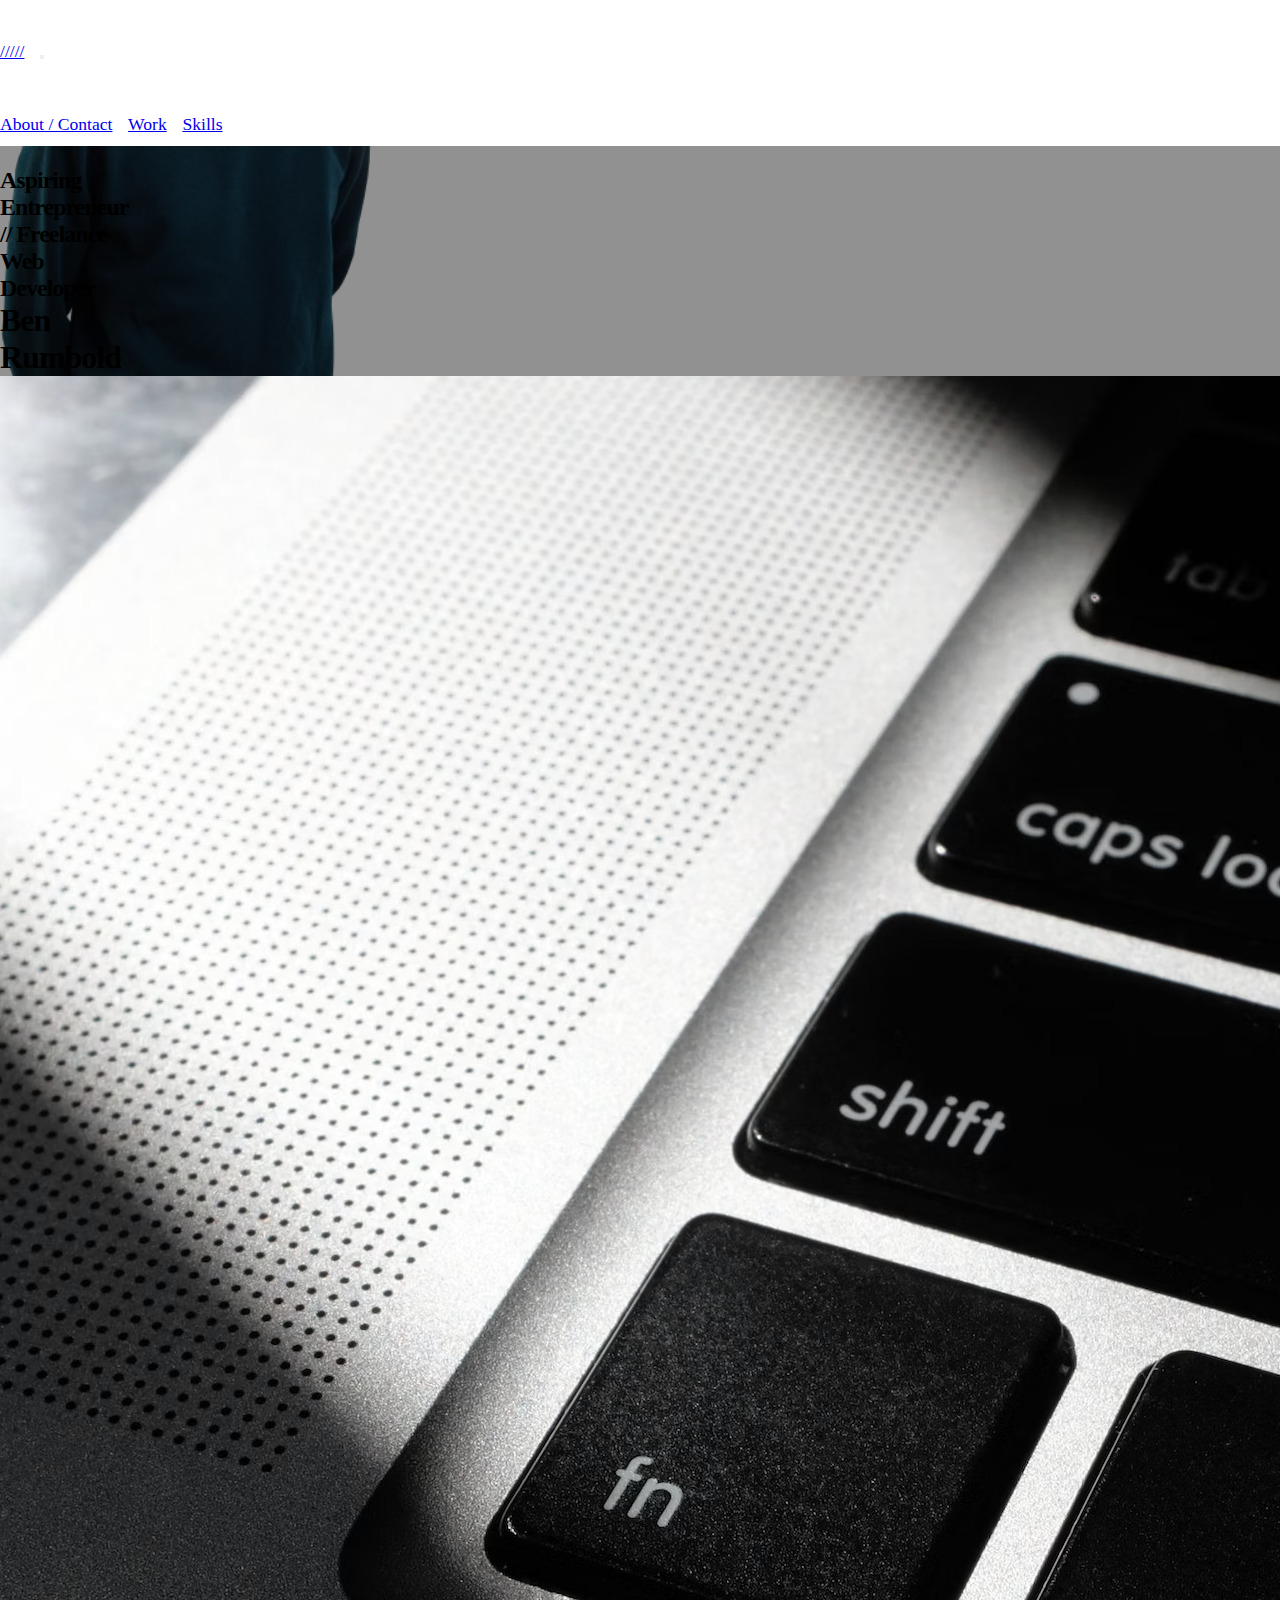
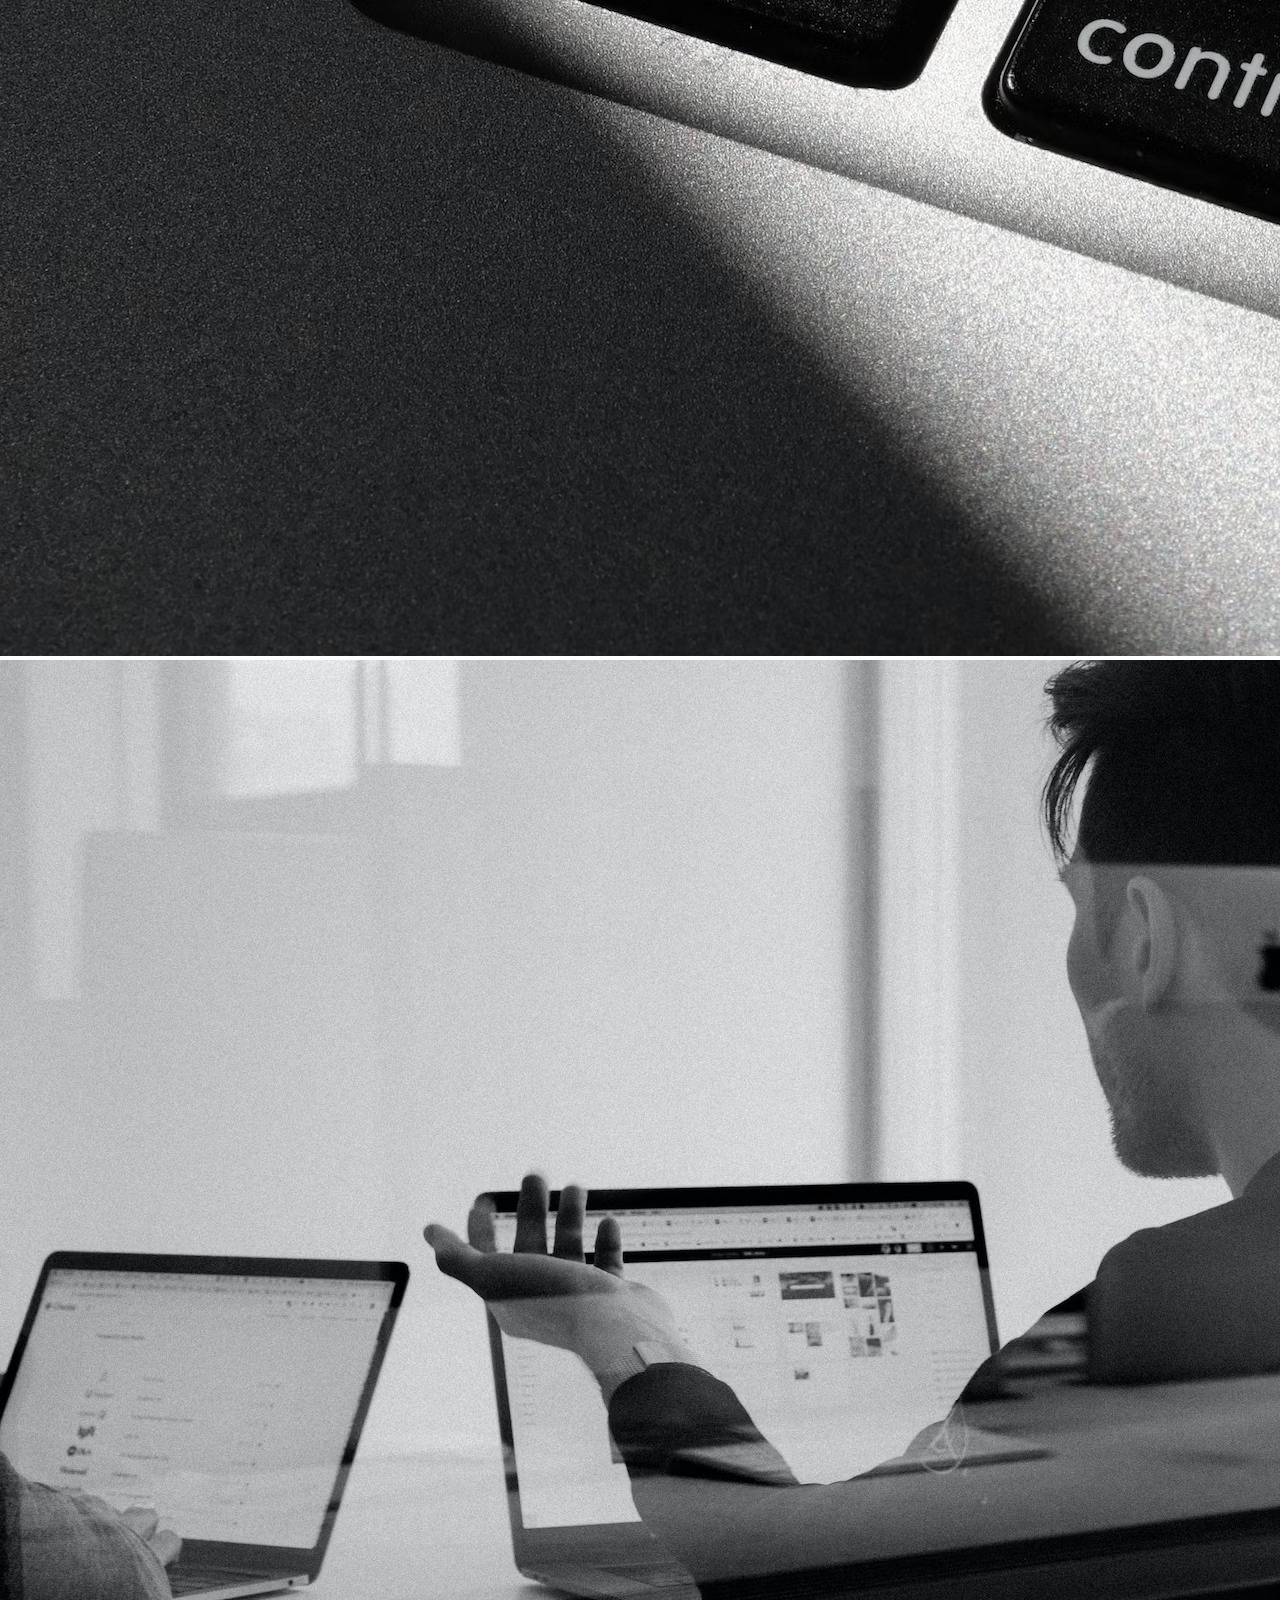
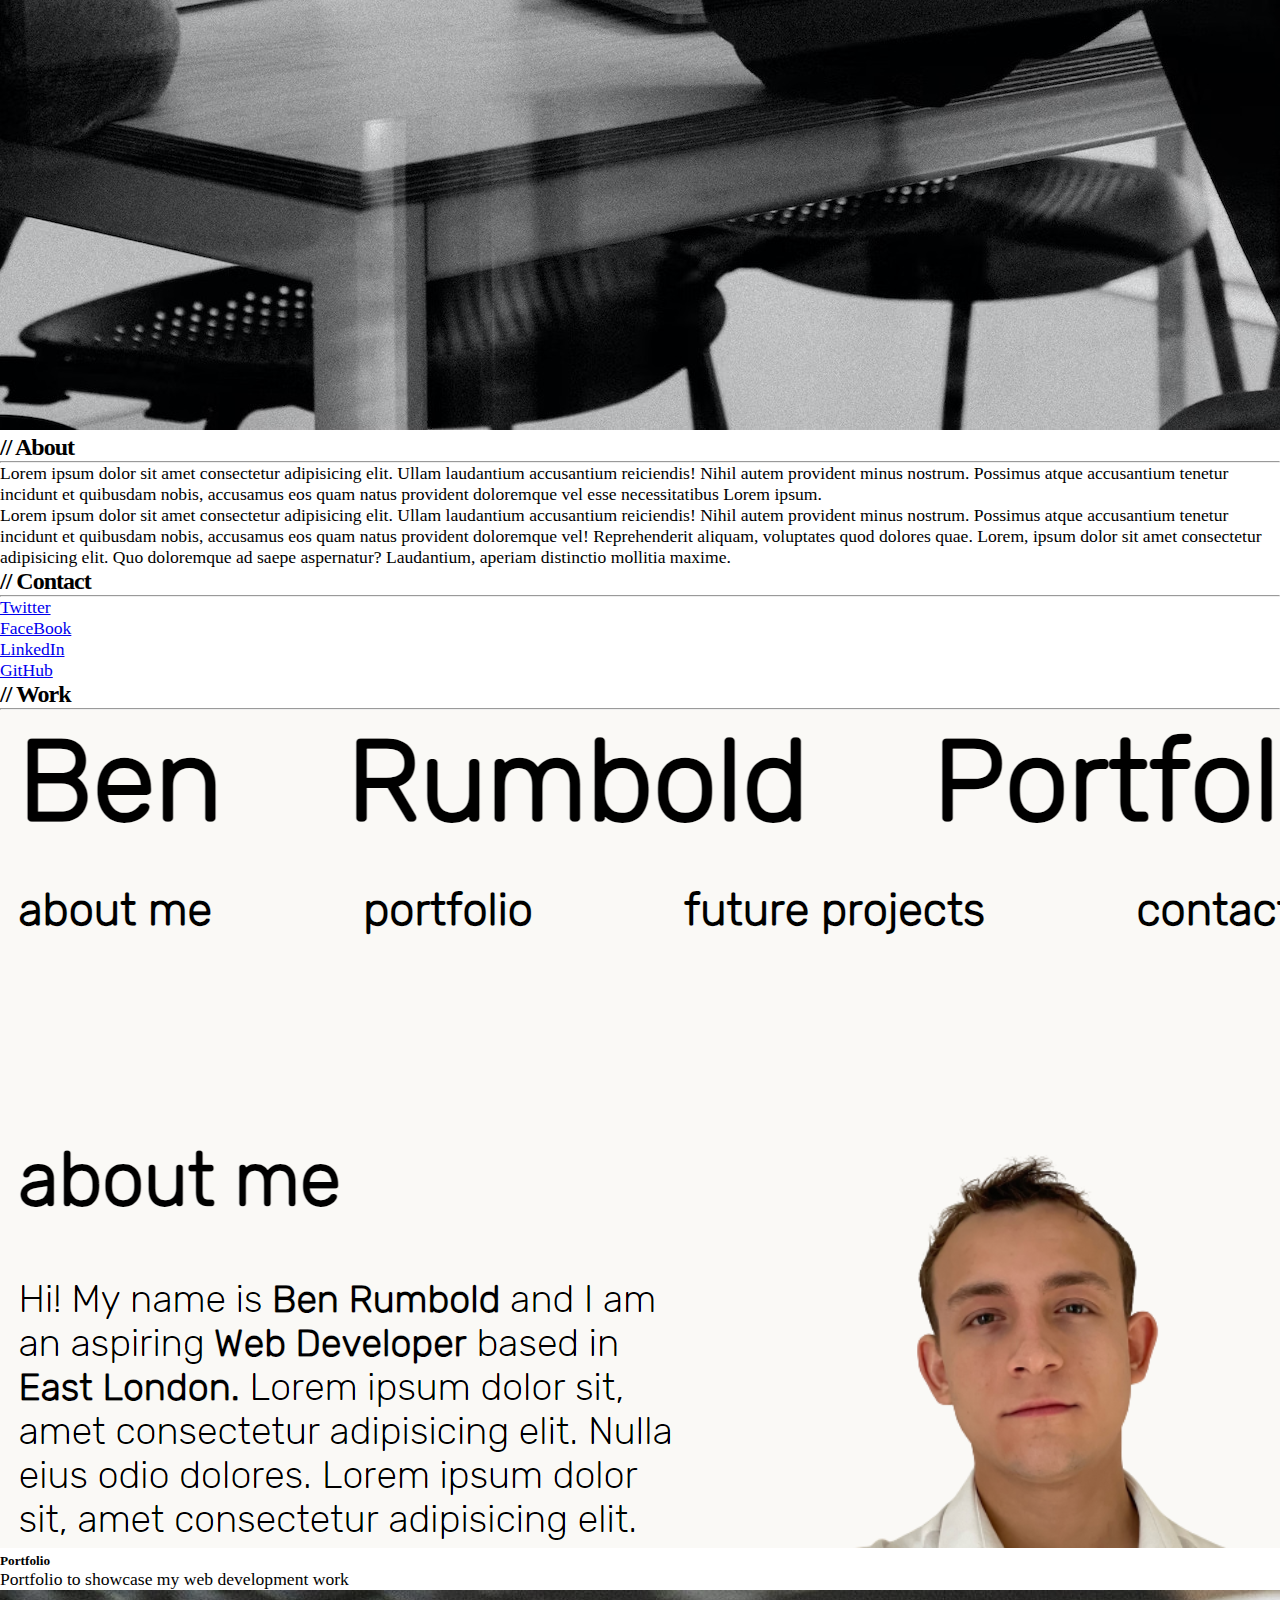
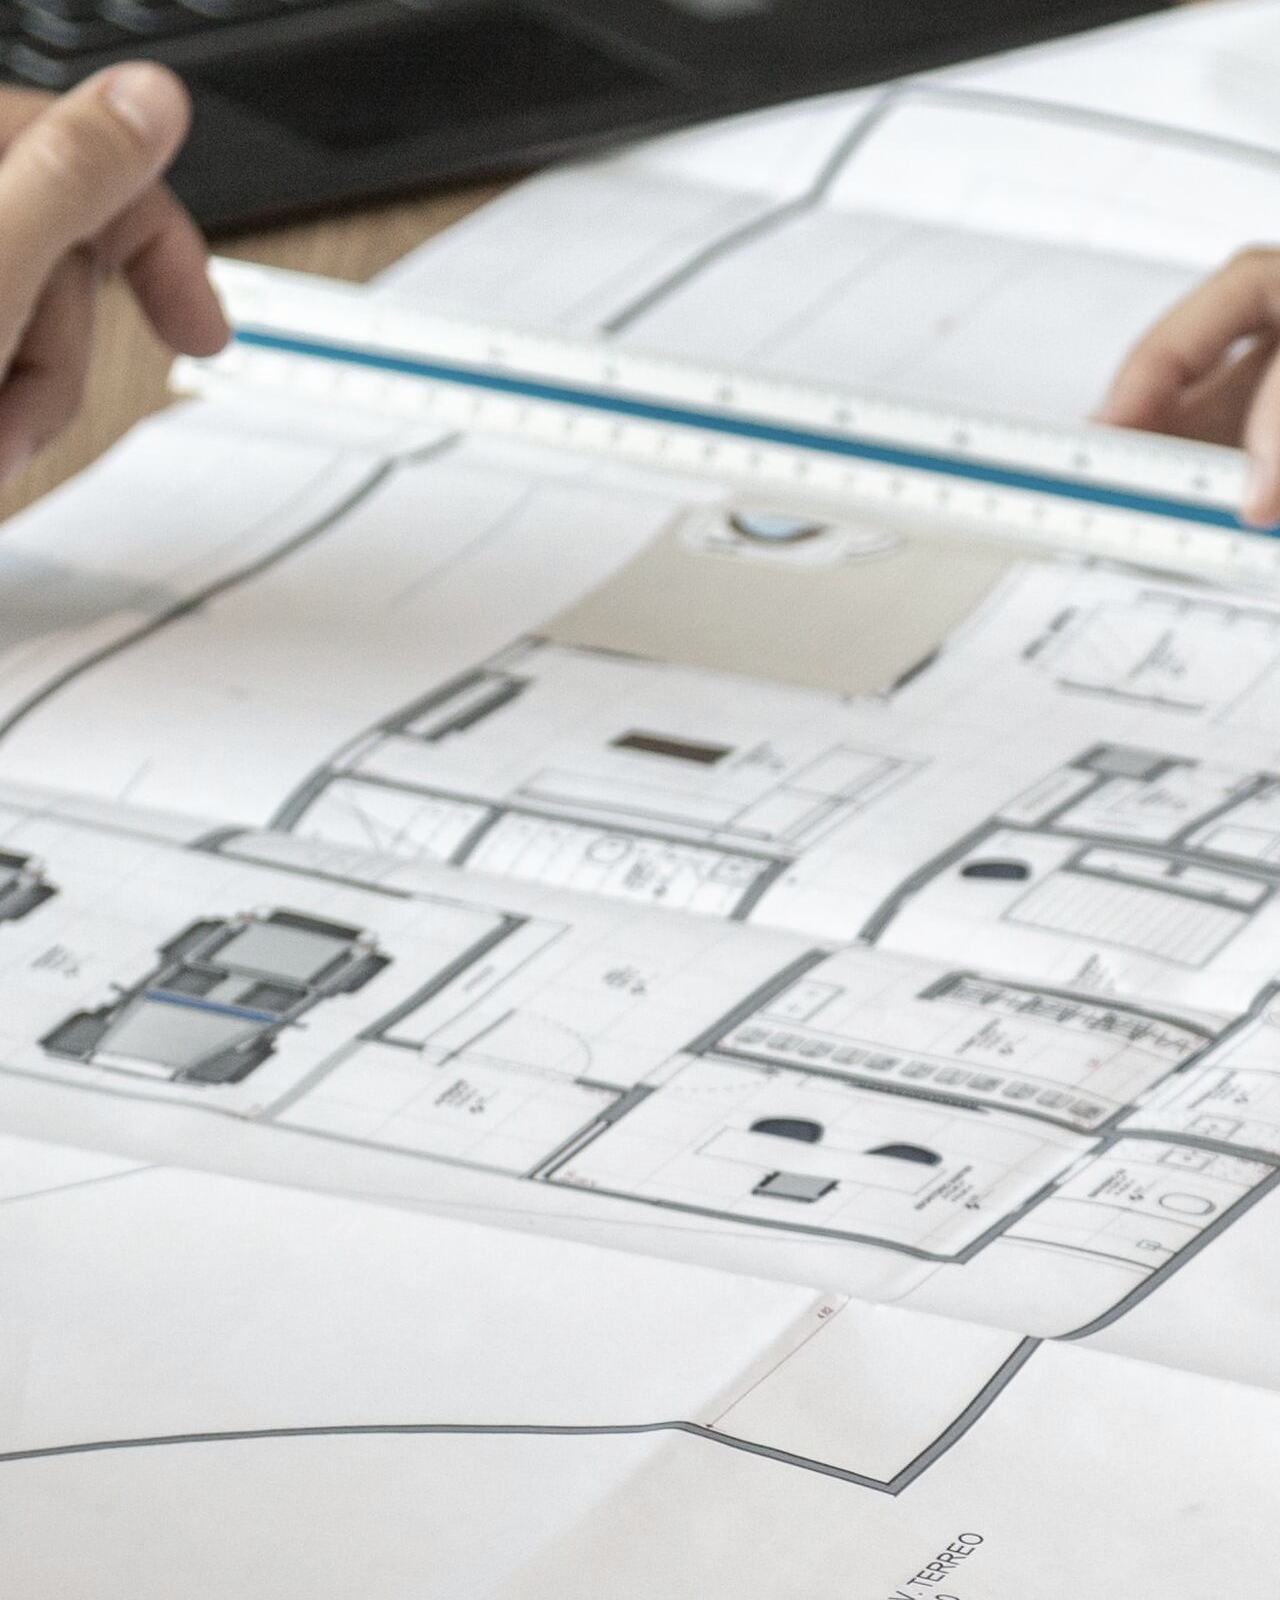
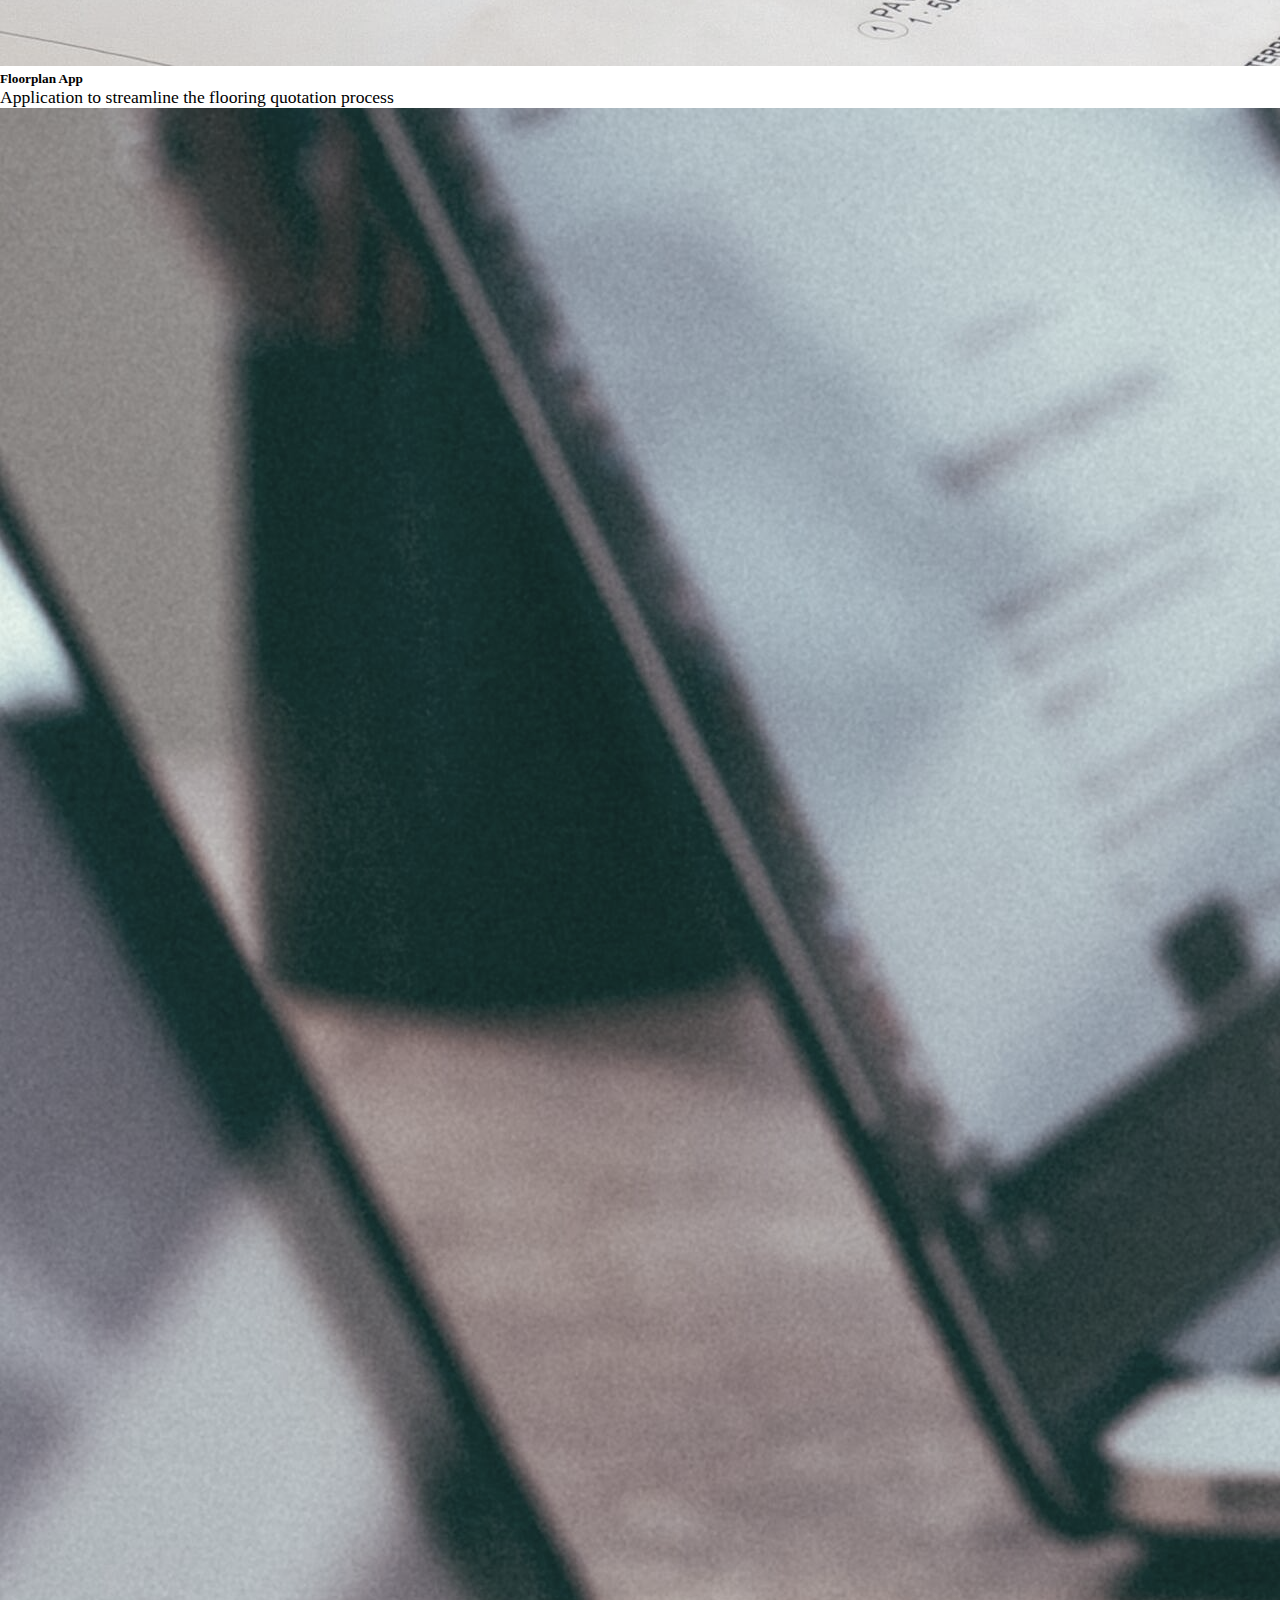
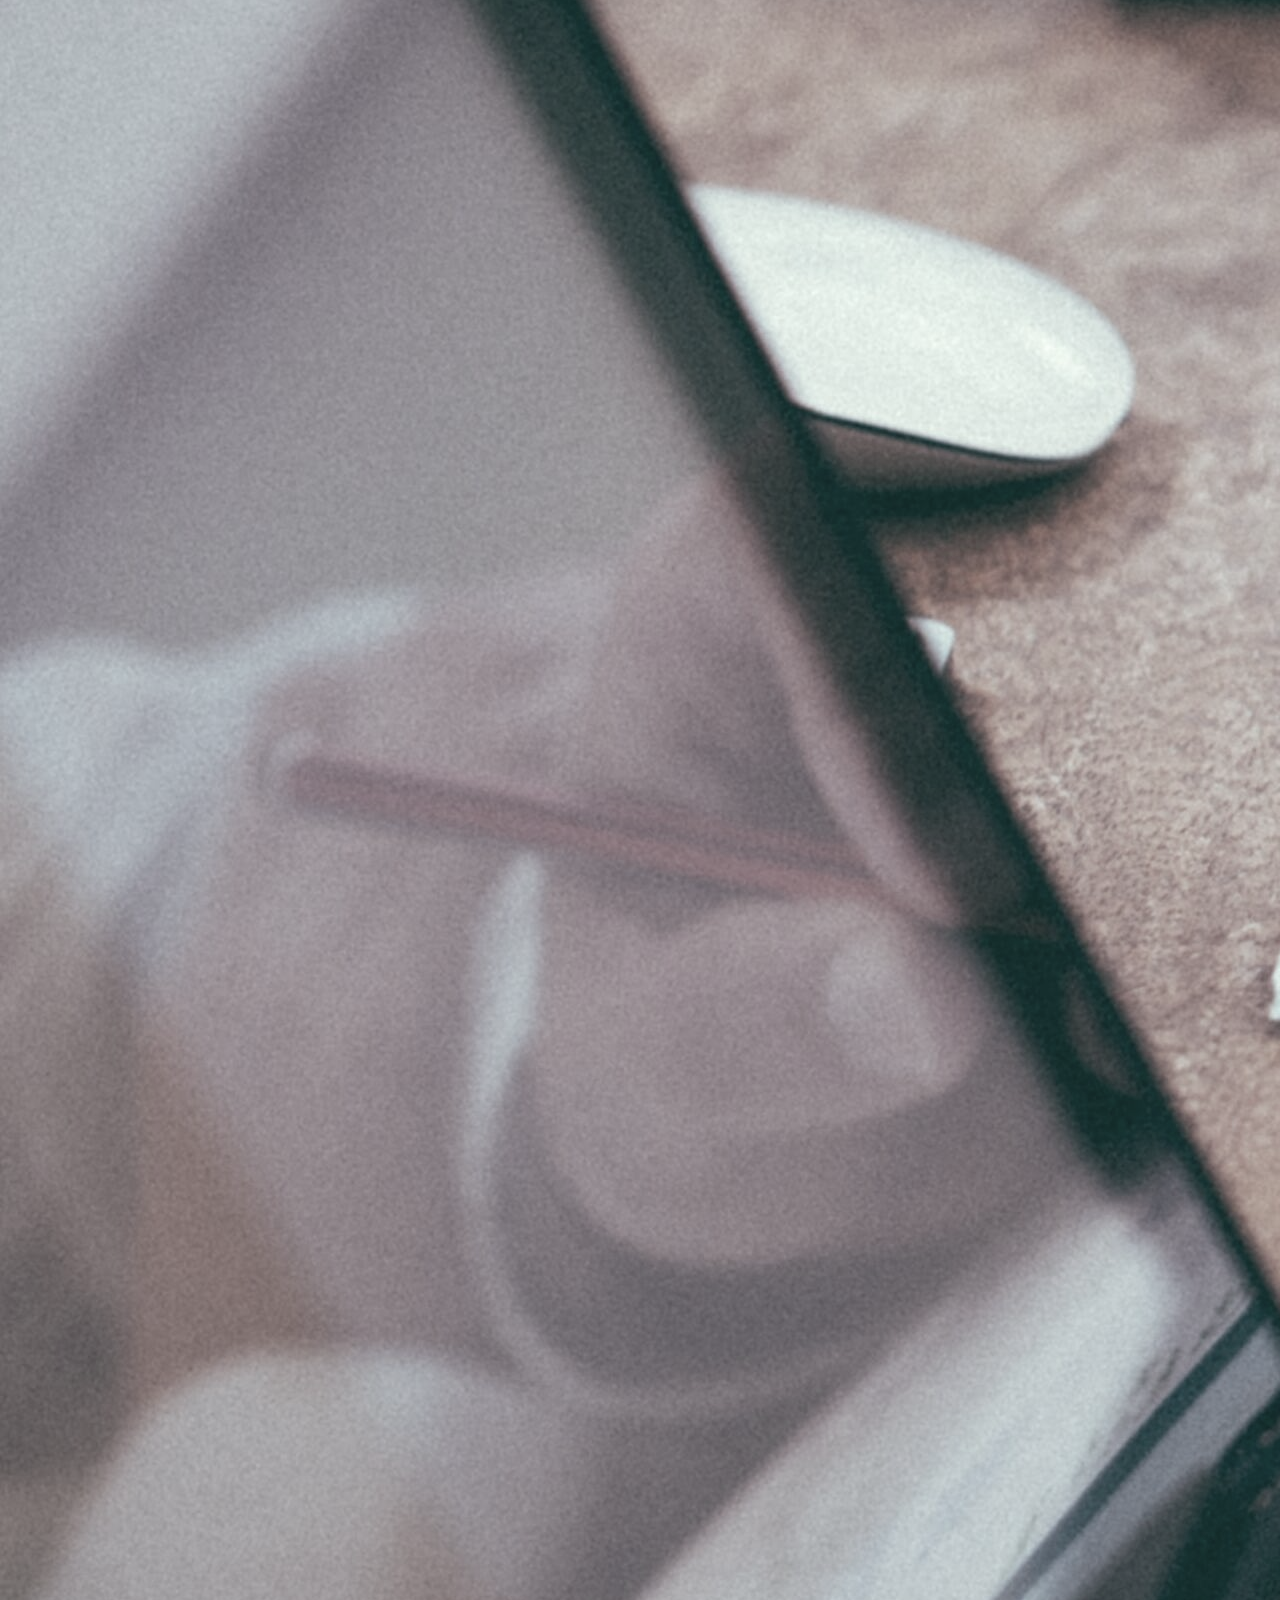
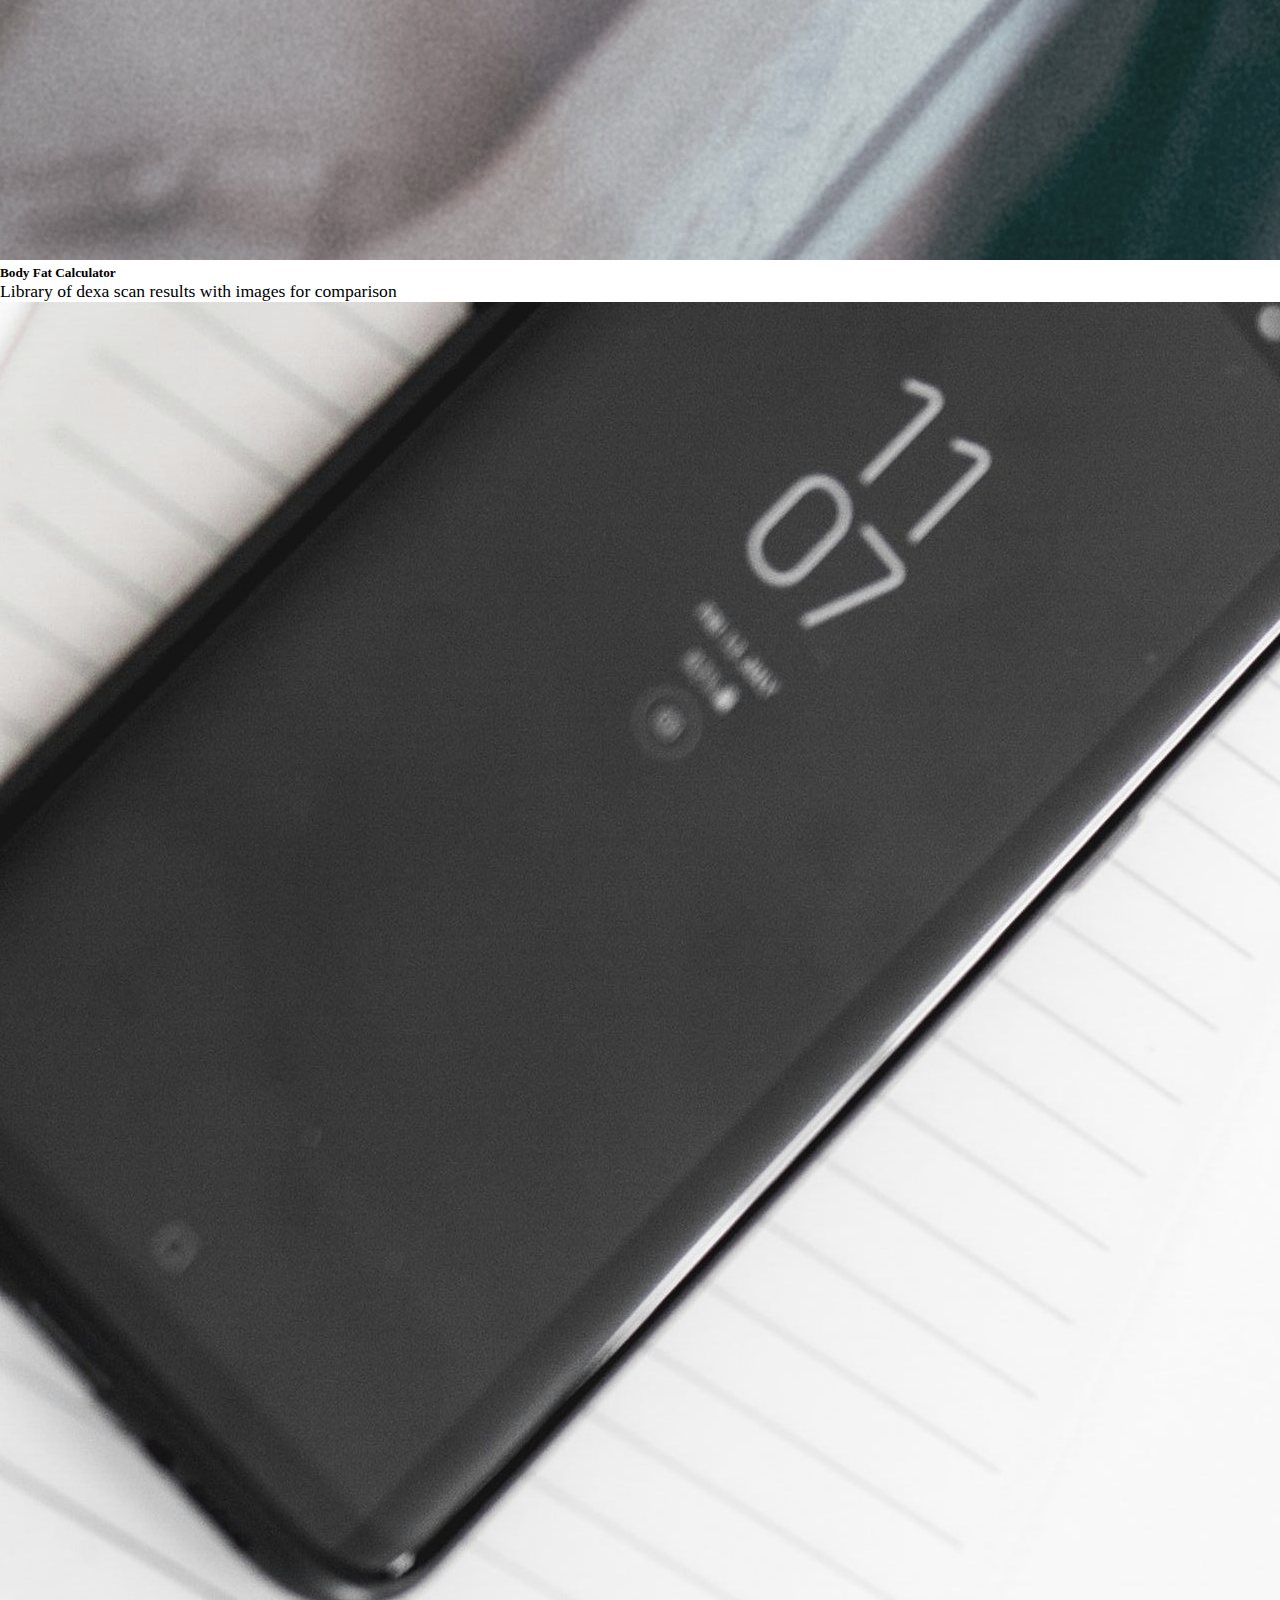
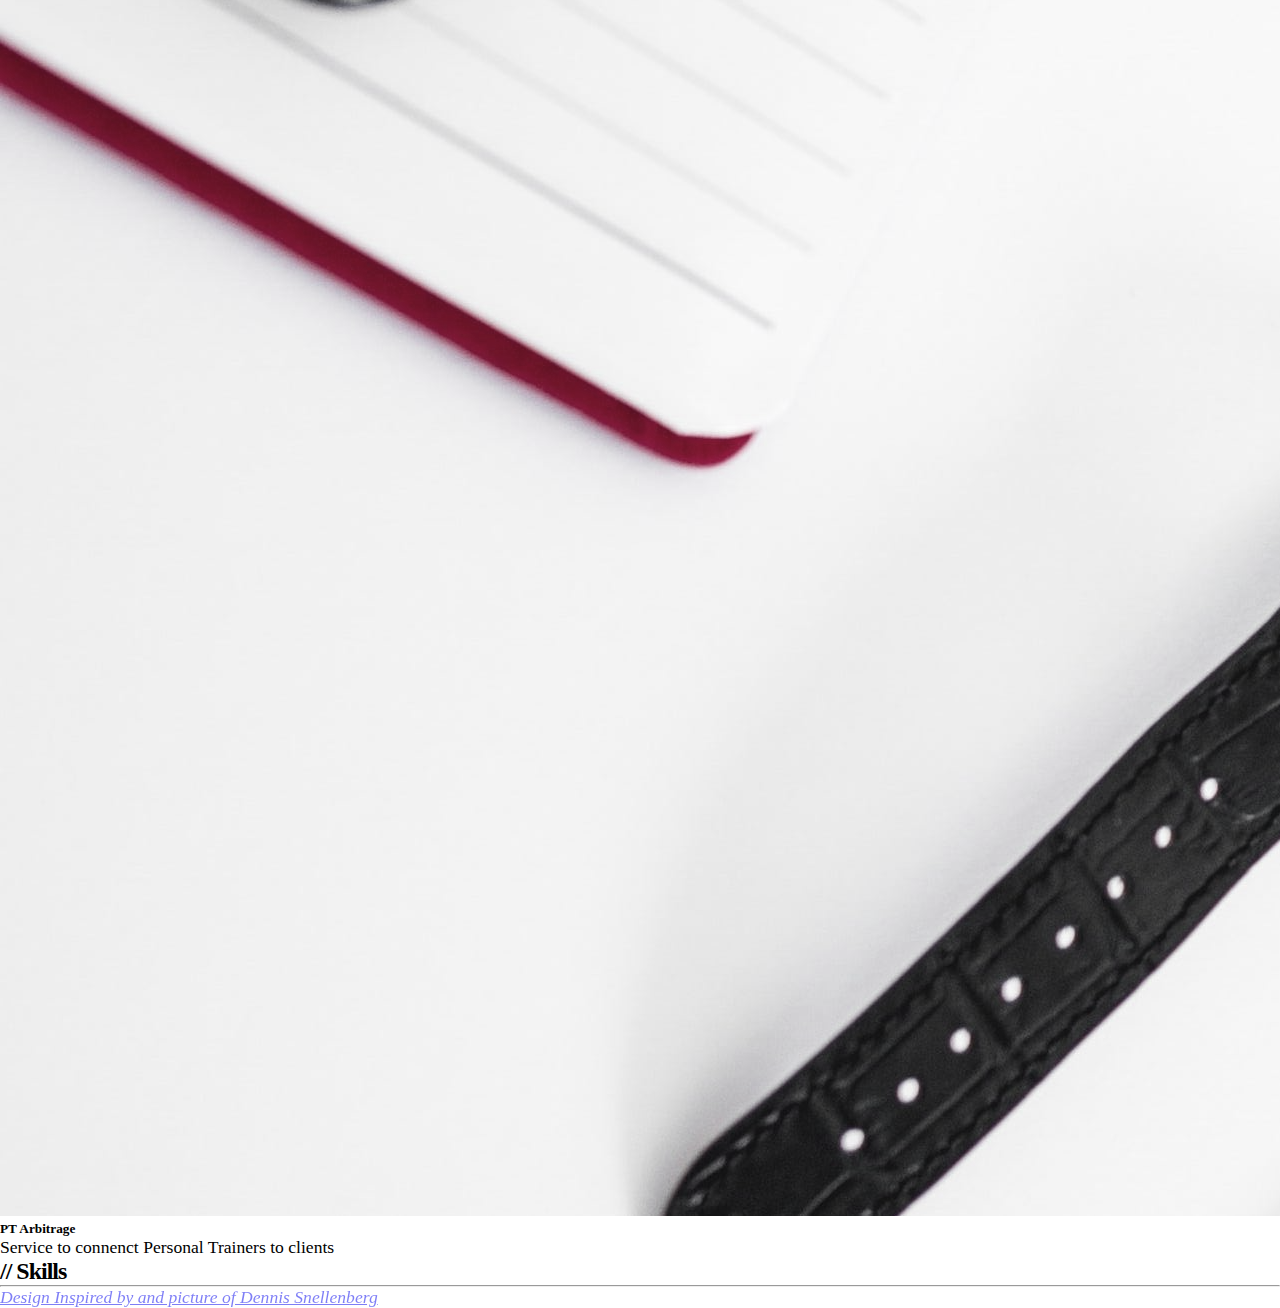
<file: index.html>
<!doctype html>
<html lang="en">
  <head>
    <meta charset="utf-8">
    <meta name="viewport" content="width=device-width, initial-scale=1">
    <title>Ben Rumbold Portfolio Bootstrap</title>
    <link href="https://cdn.jsdelivr.net/npm/bootstrap@5.3.2/dist/css/bootstrap.min.css" rel="stylesheet" integrity="sha384-T3c6CoIi6uLrA9TneNEoa7RxnatzjcDSCmG1MXxSR1GAsXEV/Dwwykc2MPK8M2HN" crossorigin="anonymous">
    <link rel="icon" type="image/x-icon" href="assets/images/favicon.png">
    <link href="assets/style.css" rel="stylesheet">
    <link rel="stylesheet" href="https://cdnjs.cloudflare.com/ajax/libs/font-awesome/6.5.1/css/all.min.css" integrity="sha512-DTOQO9RWCH3ppGqcWaEA1BIZOC6xxalwEsw9c2QQeAIftl+Vegovlnee1c9QX4TctnWMn13TZye+giMm8e2LwA==" crossorigin="anonymous" referrerpolicy="no-referrer" />
  </head>
  <body>

    <!-- navbar -->
    <nav class="navbar navbar-expand-sm navbar-dark fixed-top" id="my-nav">
        <div class="container g-3">
            <a class="navbar-brand pointer" href="#"> /////</a>
            <button class="navbar-toggler" type="button" data-bs-toggle="collapse" data-bs-target="#navbarSupportedContent" aria-controls="navbarSupportedContent" aria-expanded="false" aria-label="Toggle navigation">
                <span class="navbar-toggler-icon"></span>
            </button>
            <div class="collapse navbar-collapse" id="navbarSupportedContent">
                <div class="navbar-nav ms-auto">
                <a class="nav-link pointer" href="#aboutContact">About / Contact</a>
                <a class="nav-link pointer" href="#work">Work</a>
                <a class="nav-link pointer" href="#skills">Skills</a>
                </div>
            </div>
        </div>
    </nav>

    <!-- hero -->
    <div class="hero">
        <div class="container heroContainer pb-4">
            <div class="row">
                <div class="col">
                    <p id="filler">.</p>
                </div>
            </div>
            <div class="row border-bottom border-dark mt-3">
                <div class="col-12">
                    <h2 class="display-2 text-end heroText">Aspiring</h2>
                </div>
                <div class="col-12">
                    <h2 class="display-2 text-end heroText">Entrepreneur</h2>
                </div>    
                <div class="col-12">
                    <h2 class="display-2 text-end heroText">// Freelance</h2>
                </div>
                <div class="col-12 col-sm-6 order-sm-2">
                    <h2 class="display-2 text-end heroText">Web</h2>
                </div>
                <div class="col-12 col-sm-6 order-sm-4 ms-auto">
                    <h2 class="display-2 text-end">Developer</h2>
                </div>
                <div class="col-12 col-sm-6 order-sm-1">
                    <h1 class="display-2 text-light text-end text-sm-start heroText">Ben</h1>
                </div>
                <div class="col-12 col-sm-6 order-sm-3">
                    <h1 class="display-2 text-light text-end text-sm-start heroText">Rumbold</h1>
                </div>
            </div>
        </div>
    </div>

    <!-- about / contact -->
    <div class="container mt-4" id="aboutContact">
        <div class="row">
            <div class="col-6 col-lg-3 mt-3 order-sm-1">
                <img class="img-fluid h-100 object-fit-cover bwImg aboutMeImg" src="assets/images/img2.jpg" alt="image-of-keyboard" id="image1">
            </div>
            <div class="col-6 col-lg-3 mt-3 order-sm-4">
                <img class="img-fluid h-100 object-fit-cover bwImg aboutMeImg" src="assets/images/img1.jpg" alt="image-of-web-developers" id="image2">
            </div>
            <div class="col-sm-6 col-lg-3 mt-3 h-100 text-end order-sm-2">
                <h2 class="display-2 text-end">// About</h2>
                <hr>
                <p>Lorem ipsum dolor sit amet consectetur adipisicing elit. Ullam laudantium accusantium reiciendis! Nihil autem provident minus nostrum. Possimus atque accusantium tenetur incidunt et quibusdam nobis, accusamus eos quam natus provident doloremque vel  esse necessitatibus Lorem ipsum.</p>
            </div>
            <div class="col-sm-6 col-lg-3 mt-3 h-100 text-end text-lg-start order-sm-3">
                <p>Lorem ipsum dolor sit amet consectetur adipisicing elit. Ullam laudantium accusantium reiciendis! Nihil autem provident minus nostrum. Possimus atque accusantium tenetur incidunt et quibusdam nobis, accusamus eos quam natus provident doloremque vel! Reprehenderit aliquam, voluptates quod dolores quae. Lorem, ipsum dolor sit amet consectetur adipisicing elit. Quo doloremque ad saepe aspernatur? Laudantium, aperiam distinctio mollitia maxime.</p>
            </div>
        </div>
        <div class="container mt-2 g-3">
            <div class="row justify-content-end text-end border-bottom border-dark pb-2">
                <div class="col-12">
                    <h2 class="display-2">// Contact</h2>
                    <hr>
                </div>
                <div class="col-6 col-sm-3 text-end pointer">
                    <a class="link-dark link-underline-opacity-0 link-underline-opacity-100-hover" target="_blank" href="https://twitter.com/">Twitter</a>
                </div>
                <div class="col-6 col-sm-3 text-end pointer">
                    <a class="link-dark link-underline-opacity-0 link-underline-opacity-100-hover" target="_blank" href="https://www.facebook.com/">FaceBook</a>
                </div>
                <div class="col-6 col-sm-3 text-end pointer">
                    <a class="link-dark link-underline-opacity-0 link-underline-opacity-100-hover" target="_blank" href="https://uk.linkedin.com/">LinkedIn</a>
                </div>
                <div class="col-6 col-sm-3 text-end pointer">
                    <a class="link-dark link-underline-opacity-0 link-underline-opacity-100-hover" target="_blank" href="https://github.com/Ben-Rumbold">GitHub</a>
                </div>
            </div>
        </div>
    </div>


    <!-- portfolio -->
    <div class="container" id="work">
        <div class="row mt-4 text-end border-bottom border-dark pb-3">
            <div class="col-12">
                <h2 class="display-2">// Work</h2>
                <hr>
            </div>
            <div class="col-sm-6 col-lg-3 text-center mt-2">
                <div class="card h-100 rounded-0">
                    <a target="_blank" href="https://ben-rumbold.github.io/ben-rumbold-portfolio/index.html"><img class="img-fluid object-fit-cover pointer" src="assets/images/Screenshot1.png" alt="example-work"></a>
                    <div class="card-body">
                        <h5 class="card-title">Portfolio</h5>
                        <p class="card-text">Portfolio to showcase my web development work</p>
                        <div class="cardIconContainer">
                            <i class="fa-brands fa-html5 cardIcon"></i>
                            <i class="fa-brands fa-css3-alt cardIcon"></i>
                        </div>
                    </div>
                </div>
            </div>
            <div class="col-sm-6 col-lg-3 text-center mt-2">
                <div class="card h-100 rounded-0">
                    <a href="comingsoon.html"><img class="img-fluid object-fit-cover bwImg pointer" src="assets/images/Screenshot2.jpg" alt="example-work"></a>
                    <div class="card-body">
                        <h5 class="card-title">Floorplan App</h5>
                        <p class="card-text">Application to streamline the flooring quotation process</p>
                        <div class="cardIconContainer">
                            <i class="fa-brands fa-html5 cardIcon"></i>
                            <i class="fa-brands fa-css3-alt cardIcon"></i>
                            <i class="fa-brands fa-js cardIcon"></i>
                        </div>
                    </div>
                </div>
            </div>
            <div class="col-sm-6 col-lg-3 text-center mt-2">
                <div class="card h-100 rounded-0">
                    <a href="comingsoon.html"><img class="img-fluid object-fit-cover bwImg pointer" src="assets/images/Screenshot3.jpg" alt="example-work"></a>
                    <div class="card-body">
                        <h5 class="card-title">Body Fat Calculator</h5>
                        <p class="card-text">Library of dexa scan results with images for comparison</p>
                        <div class="cardIconContainer">
                            <i class="fa-brands fa-html5 cardIcon"></i>
                            <i class="fa-brands fa-css3-alt cardIcon"></i>
                            <i class="fa-brands fa-js cardIcon"></i>
                        </div>
                    </div>
                </div>
            </div>
            <div class="col-sm-6 col-lg-3 text-center mt-2">
                <div class="card h-100 rounded-0">
                    <a href="comingsoon.html"><img class="img-fluid object-fit-cover bwImg pointer" src="assets/images/Screenshot4.jpg" alt="example-work"></a>
                    <div class="card-body">
                        <h5 class="card-title">PT Arbitrage</h5>
                        <p class="card-text">Service to connenct Personal Trainers to clients</p>
                        <div class="cardIconContainer">
                            <i class="fa-brands fa-html5 cardIcon"></i>
                            <i class="fa-brands fa-css3-alt cardIcon"></i>
                            <i class="fa-brands fa-js cardIcon"></i>
                        </div>
                    </div>
                </div>
            </div>
        </div>
    </div>

    <!-- skills -->
    <div class="container" id="skills">
        <div class="row mt-4 border-bottom border-dark">
            <div class="col-12 text-end">
                <h2 class="display-2">// Skills</h2>
                <hr>
            </div>
            <div class="col-3 text-center mb-2">
                <a class="link-dark link-underline-opacity-0 link-underline-opacity-100-hover" target="_blank" href="https://developer.mozilla.org/en-US/docs/Web/HTML"><i class="fa-brands fa-html5 icon pointer"></i></a>
            </div>
            <div class="col-3 text-center mb-2">
                <a class="link-dark link-underline-opacity-0 link-underline-opacity-100-hover" target="_blank" href="https://developer.mozilla.org/en-US/docs/Web/CSS"><i class="fa-brands fa-css3-alt icon pointer"></i></a>
            </div>
            <div class="col-3 text-center mb-2">
                <a class="link-dark link-underline-opacity-0 link-underline-opacity-100-hover" target="_blank" href="https://developer.mozilla.org/en-US/docs/Web/JavaScript"><i class="fa-brands fa-js icon pointer"></i></a>
            </div>
            <div class="col-3 text-center mb-2">
                <a class="link-dark link-underline-opacity-0 link-underline-opacity-100-hover" target="_blank" href="https://getbootstrap.com/"><i class="fa-brands fa-bootstrap icon pointer"></i></a>
            </div>
        </div>
    </div>
     
    <!-- footer  -->
    <div class="container mt-4 mb-3 g-3">
        <div class="row">
            <div class="col-12 text-end" id="footerCredit">
                <a class="link-dark link-underline-opacity-0 link-underline-opacity-100-hover pointer" target="_blank" href="https://dennissnellenberg.com/"><em>Design Inspired by and picture of Dennis Snellenberg</em></a>
            </div>
        </div>
    </div>


    <script src="https://cdn.jsdelivr.net/npm/bootstrap@5.3.2/dist/js/bootstrap.bundle.min.js" integrity="sha384-C6RzsynM9kWDrMNeT87bh95OGNyZPhcTNXj1NW7RuBCsyN/o0jlpcV8Qyq46cDfL" crossorigin="anonymous"></script>
    <script src="https://cdn.jsdelivr.net/npm/bootstrap@5.3.2/dist/js/bootstrap.min.js" integrity="sha384-BBtl+eGJRgqQAUMxJ7pMwbEyER4l1g+O15P+16Ep7Q9Q+zqX6gSbd85u4mG4QzX+" crossorigin="anonymous"></script>
    <script>
        const navEL = document.querySelector('.navbar');

        window.addEventListener('scroll', () => {
            // console.log ('call back called after scroll');
            if (window.scrollY >= 56) {
                // alert ('Y scrolled > 56');
                navEL.classList.add('navbar-scrolled');
            } else if (window.scrollY < 56) {
                navEL.classList.remove('navbar-scrolled');
            }
        });
    </script>
  </body>
</html>
</file>
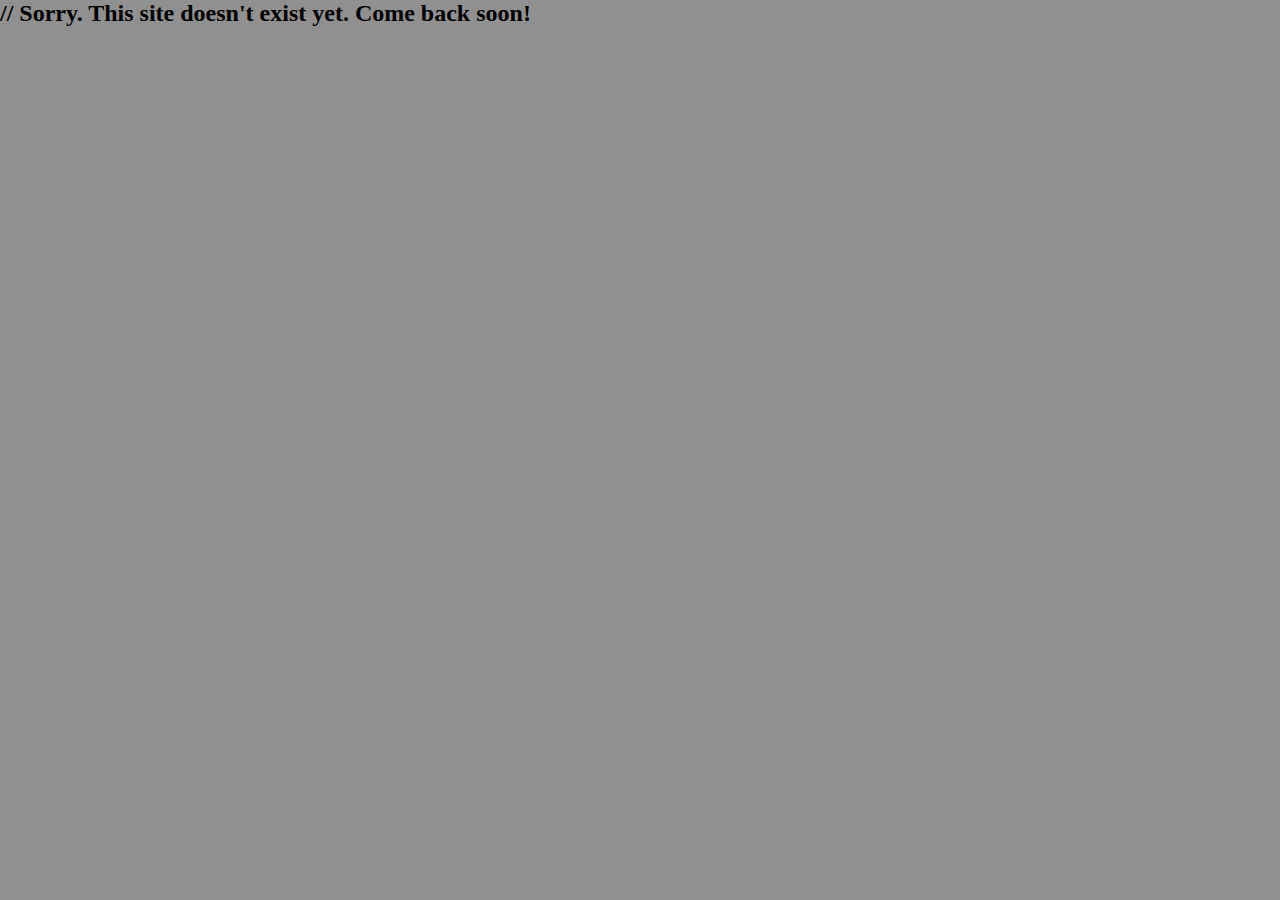
<file: comingsoon.html>
<!DOCTYPE html>
<html lang="en">
<head>
    <meta charset="UTF-8">
    <meta name="viewport" content="width=device-width, initial-scale=1.0">
    <title>Coming Soon</title>
    <link href="https://cdn.jsdelivr.net/npm/bootstrap@5.3.2/dist/css/bootstrap.min.css" rel="stylesheet" integrity="sha384-T3c6CoIi6uLrA9TneNEoa7RxnatzjcDSCmG1MXxSR1GAsXEV/Dwwykc2MPK8M2HN" crossorigin="anonymous">
    <link rel="stylesheet" href="https://cdnjs.cloudflare.com/ajax/libs/font-awesome/6.5.1/css/all.min.css" integrity="sha512-DTOQO9RWCH3ppGqcWaEA1BIZOC6xxalwEsw9c2QQeAIftl+Vegovlnee1c9QX4TctnWMn13TZye+giMm8e2LwA==" crossorigin="anonymous" referrerpolicy="no-referrer" />
    <link rel="icon" type="image/x-icon" href="assets/images/favicon.png">
    <link rel="stylesheet" href="assets/comingsoon.css">
    <!-- <link rel="stylesheet" href="path/to/font-awesome/css/font-awesome.min.css"> -->
</head>
<body>
    <div class="container">
        <div class="row my-5">
            <div class="col-1"></div>
            <div class="col-1 mt-3">
                <a class="link-dark link-underline-opacity-0 link-underline-opacity-100-hover" href="index.html"><i class="fa fa-angle-double-left icon pointer" aria-hidden="true"></i></a>
            </div>
            <div class="col-3"></div>
            <div class="col-6">
                <h2 class="display-2 border-bottom border-dark text-end pb-2">// Sorry. This site doesn't exist yet. Come back soon!</h2>
            </div>
        </div>
    </div>
</body>
</file>
<file: assets/style.css>
*,
*::before,
*::after {
  box-sizing: border-box;
}

* {
  margin: 0;
  padding: 0;
}

h1, h2 {
    letter-spacing: -1px !important;
}

p, a {
    font-size: 1.1rem !important;
}

.pointer:hover {
    cursor: pointer;
}


/* ---------- navbar ---------- */
#filler {
    color: rgba(145, 145, 145);
}

.navbar {
    font-size: calc(.8rem + 3.9vw) !important;
    transition: all 0.5s;
}

.navbar-scrolled {
    background-color: black;
    color: white !important;
    box-shadow: 0 3px 10px rgba(0, 0, 0, 0.15);
}


/* ---------- hero ---------- */
/* .hero {
    background-color: rgba(145, 145, 145);
} */

.hero {
    background-image: linear-gradient(to right, rgb(145, 145, 145), rgb(145, 145, 145), rgb(145, 145, 145), rgb(165, 165, 165), rgb(185, 185, 185), rgb(165, 165, 165), rgb(145, 145, 145), rgb(145, 145, 145), rgb(145, 145, 145));
    background-size: 1000%;
    animation: bg-animation 7s infinite alternate;
}

@keyframes bg-animation {
    0% {background-position: left}
    100% {background-position: right;}
}

.heroContainer {
    background-image: url(../assets/images/HeroPicTransparent.png);
    background-repeat: no-repeat;
    background-position: bottom left -4px;
    background-size: 30%;
}

@media only screen and (max-width: 991px) {
    .heroContainer {
        background-image: url(../assets/images/HeroPicTransparent.png);
        background-size: 35%;
}
}

@media only screen and (max-width: 768px) {
    .heroContainer {
        background-image: url(../assets/images/HeroPicTransparent.png);
        background-size: 40%;
}
}

@media only screen and (max-width: 575px) {
    .heroContainer {
        background-image: url(../assets/images/HeroPicTransparent.png);
        background-size: 50%;
}
}


/* ---------- work ----------- */

.card {
    transition: all 0.5s;
}

.card:hover {
    transform: scale(1.025);
}

.bwImg {
    -webkit-filter: grayscale(100%); /* Safari 6.0 - 9.0 */
    filter: grayscale(50%);
}

.cardIcon {
    font-size: 2em !important;
}

.cardIconContainer {
    display: flex;
    justify-content: space-evenly;
}


/* ---------- skills ----------- */
.icon {
    font-size: 5em !important;
    transition: all 0.3s;
}

.icon:hover {
    transform: scale(1.05) rotate(7deg);
}


@media only screen and (max-width: 576px) {
    .icon {
        font-size: 4em !important;
    }
}


/* ---------- footer ----------- */
#footerCredit {
    opacity: 0.5;
}
</file>
<file: assets/comingsoon.css>
*,
*::before,
*::after {
  box-sizing: border-box;
}

* {
  margin: 0;
  padding: 0;
}

body {
    background-color: rgb(145, 144, 144);
}

.pointer:hover {
  cursor: pointer;
}

.icon {
  font-size: 3rem;
  transition: all 0.3s;
}

.icon:hover {
  transform: scale(1.1) rotate(7deg);
}
</file>
